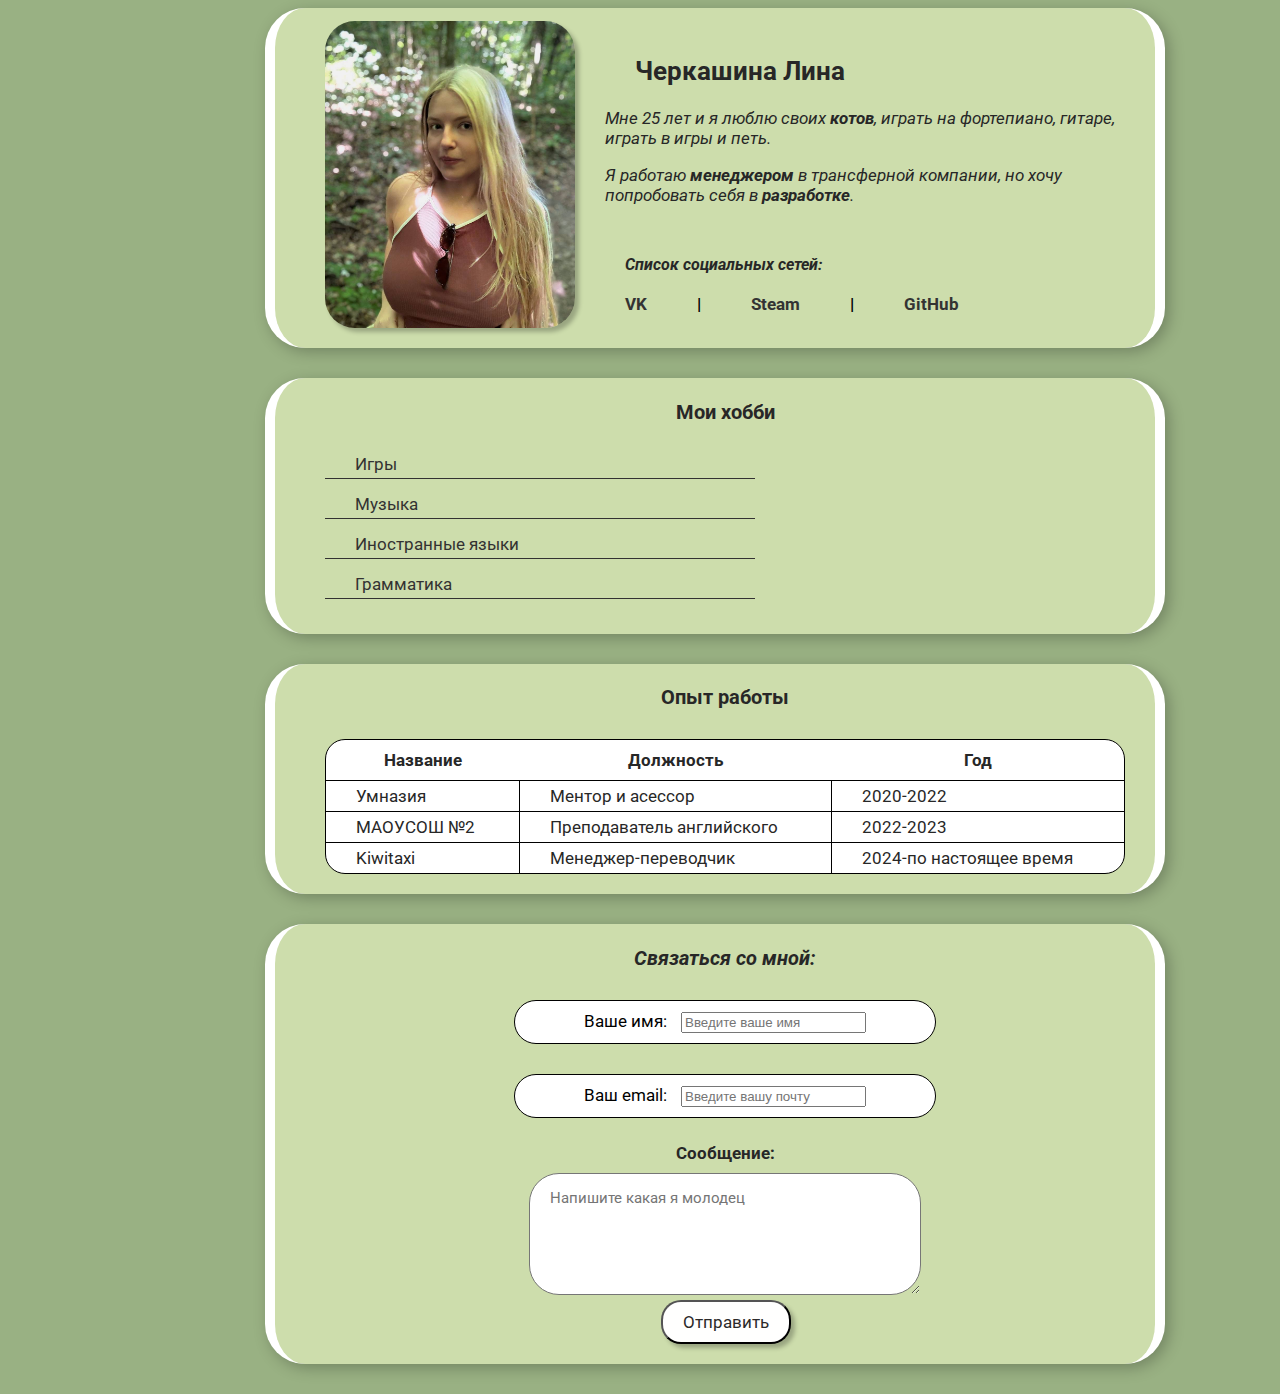
<file: index.html>
<!DOCTYPE html>
<html lang="ru">
  <head>
    <meta charset="UTF-8" />
    <meta name="viewport" content="width=device-width, initial-scale=1.0" />
    <meta
      name="keywords"
      content="проекты, резюме, фронтенд-разработчик, кандидат"
    />
    <meta
      name="description"
      content="Это резюме Лины для устройства на работу"
    />
    <link rel="stylesheet" href="01_CV.css" />
    <style>
      @import url("https://fonts.googleapis.com/css2?family=Roboto:ital@0;1&family=Suranna&display=swap");
    </style>
    <title>Резюме</title>
  </head>

  <body>
    <div class="container">

      <div class="card bg-1 aboutme">
        <div class="about-content">
          <img src="Liphoto.jpg" width="250" alt="моёфото" class="photo1" />
          <div class="about-text">
            <h2 class="name">Черкашина Лина</h2>

            <p>
              Мне 25 лет и я люблю своих <strong>котов</strong>, играть на
              фортепиано, гитаре, играть в игры и петь.
            </p>

            <p>
              Я работаю <strong><em>менеджером</em></strong> в трансферной
              компании, но хочу попробовать себя в <strong>разработке</strong>.
            </p>
            
            <p class="social-title"><strong>Список социальных сетей:</strong></p>
            <div class="socials">
              <a href="https://vk.com/id639643895" target="_blank"> VK</a> |
              <a href="https://steamcommunity.com/id/linaormalina/" target="_blank"> Steam</a> |
              <a href="https://github.com/superlinya" target="_blanc"> GitHub</a>
          </div>
          </div>
          </div>
          </div>

      <div class="card bg-2" id="hobbie">
        <h3>Мои хобби</h3>
        <ul class="hobbies">
          <li>Игры</li>
          <li>Музыка</li>
          <li>Иностранные языки</li>
          <li>Грамматика</li>
        </ul>
      </div>

      <div class="card bg-2" id="exp">
        <h3>Опыт работы</h3>

        <table class="table">
          <thead>
            <tr>
              <th>Название</th>
              <th>Должность</th>
              <th>Год</th>
            </tr>
          </thead>
          <tr>
            <td>Умназия</td>
            <td>Ментор и асессор</td>
            <td>2020-2022</td>
          </tr>
          <tr>
            <td>МАОУСОШ №2</td>
            <td>Преподаватель английского</td>
            <td>2022-2023</td>
          </tr>
          <tr>
            <td>Kiwitaxi</td>
            <td>Менеджер-переводчик</td>
            <td>2024-по настоящее время</td>
          </tr>
        </table>
      </div>

      <div class="card bg-1 fntitalik contacts" id="contact">
        <h3>Связаться со мной:</h3>

        <form>
          <div class="inputs">
            <label for="name" class="datas"> Ваше имя: </label>
            <input type="text" id="name" placeholder="Введите ваше имя" />
          </div>

          <br />

          <div class="inputs">
            <label for="email" class="datas"> Ваш email: </label>
            <input type="email" id="email" placeholder="Введите вашу почту" />
          </div>
<br />
          <div class="textbox">
            <label for="message" > Сообщение: </label>

            <textarea
            class="textme"
              id="message"
              cols="30"
              rows="5"
              placeholder="Напишите какая я молодец"
            ></textarea>
          </div>

          <button type="submit" class="btn">Отправить</button>
        </form>
      </div>
    </div>
  </body>
</html>
</file>
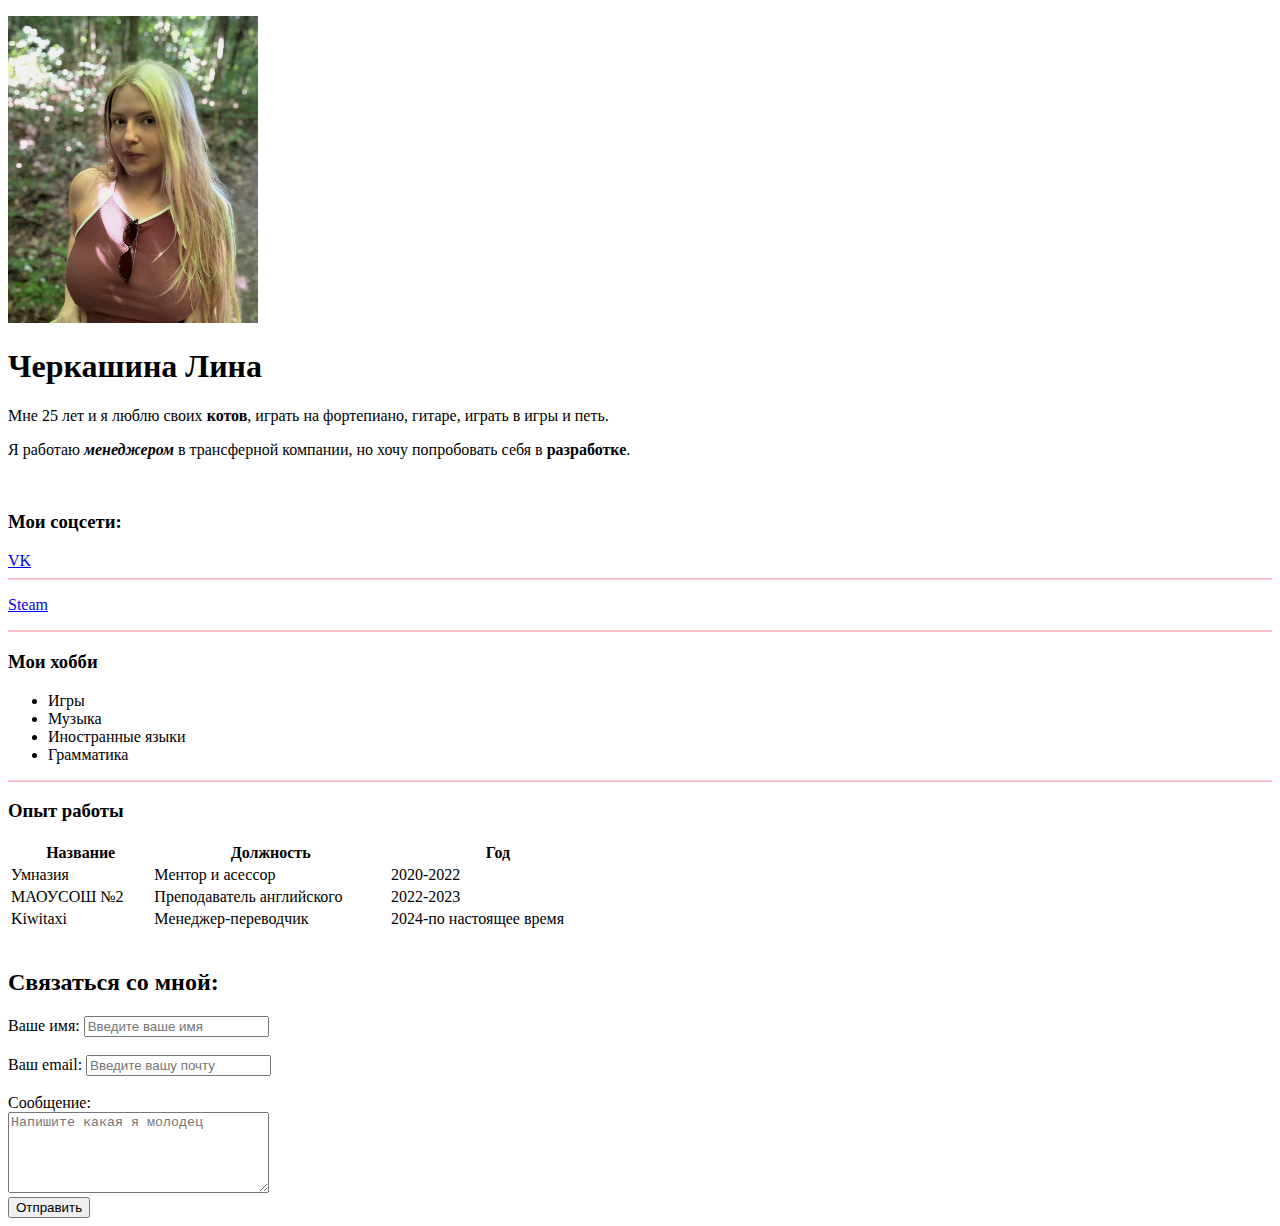
<file: 01_text.html>
<!DOCTYPE html>
<html lang="ru">
<head>
    <meta charset="UTF-8">
    <meta name="viewport" content="width=device-width, initial-scale=1.0">
    <meta name="keywords" content="проекты, резюме, фронтенд-разработчик, кандидат">
    <meta name="description" content="Это резюме Лины для устройства на работу">
    <title>Резюме</title>
</head>
<body>
<p><img src="Liphoto.jpg" width="250" alt="моёфото"></p>
<h1>Черкашина Лина</h1> 
<p>Мне 25 лет и я люблю своих <strong>котов</strong>, играть на фортепиано, гитаре, играть в игры и петь.</p>
<p>Я работаю <strong><em>менеджером</em></strong> в трансферной компании, но хочу попробовать себя в <strong>разработке</strong>.</p>
<br>  

<h3>Мои соцсети:</h3>
<a href="https://vk.com/id639643895" target="_blank"> VK</a>
<hr color="pink"> 
<p><a href="https://steamcommunity.com/id/linaormalina/" target="_blank"> Steam</a></p>
<hr color="pink">

<h3>Мои хобби</h3>
<ul>
    <li>Игры</li>
    <li>Музыка</li>
    <li>Иностранные языки</li>
    <li>Грамматика</li>
</ul>
<hr color="pink">

<h3>Опыт работы</h3>

<table width="600">
<thead>
        <tr>
        <th>Название</th>
        <th>Должность</th>
        <th>Год</th>
        </tr>
</thead>
    <tr>
        <td>Умназия</td>
        <td>Ментор и асессор</td>
        <td>2020-2022</td>
    </tr>
        <tr>
        <td>МАОУСОШ №2</td>
        <td>Преподаватель английского</td>
        <td>2022-2023</td>
    </tr>
        <tr>
        <td>Kiwitaxi</td>
        <td>Менеджер-переводчик</td>
        <td>2024-по настоящее время</td>
    </tr>
</table>

<br>

<h2>Связаться со мной:</h2>

<form>

    <div>
    <label for="name"> Ваше имя: </label> 
<input type="text" id="name" placeholder="Введите ваше имя">
</div>

<br>

<div>
    <label for="email"> Ваш email: </label> 
<input type="email" id="email" placeholder="Введите вашу почту">
</div>

<br>

<div>
    
    <label for="message"> Сообщение: </label> 
    <br>
<textarea id="message" cols="30" rows="5" placeholder="Напишите какая я молодец"></textarea>
</div>

<div>
<button type="submit"> Отправить </button>
</div>

</form>

</body>
</html>
</file>
<file: 01_CV.css>
body {
  font: 400 17px "Roboto", sans-serif;
  /* font-size: 16px;
font-family: "Roboto", sans-serif;
font-weight: 400; */
  background-color: #99b183;
}

.container {
  max-width: 750px;
  margin: auto;
}


@media (max-width: 650px) {
  .card {
padding: 1px 10px 10px 30px;
text-align: center;
  }}

.navbar {
  background: white;
}

.photo1 {
  box-shadow: 4px 4px 4px rgba(0, 0, 0, 0.25);
  border-radius: 30px;
  margin-top: 10px;
}

.card {
  border-radius: 40px;
  border-right: 10px solid #ffffff;
  border-left: 10px solid #ffffff;
  background: #cbe0ba;
  padding: 3px 30px 20px 50px;
  margin-bottom: 30px;
  box-shadow: 4px 4px 15px rgba(0, 0, 0, 0.25);
  width: 800px;
  font-family: "Roboto", sans-serif;

}

.name {
  color: rgb(39, 39, 39);
  padding-left: 30px;
}

.about-content {
  display: flex;
  align-items: center;
  gap: 30px;
}

.about-text {
margin-top: 20px;

}

.social-title {
  margin-top: 50px;
  margin-bottom: 20px;
  font-size: 16px;
  display: block;
  margin-left: 20px;
}


.about-content p {
font-style: italic;
}


.card p {
  color: rgb(39, 39, 39);
}

.socials {
  display: flex;
  gap: 50px;
  font-size: 17px;
  font-weight: 700;
  margin-bottom: 10px;
  margin-left: 20px;
}

.socials a {
  text-decoration: none;
  color: #333;
  transition: color 0.3s ease;
}

.hobbies {
  margin: 0;
  padding: 0;
  font-family: "Roboto", sans-serif;
  list-style: none;
}

.hobbies li {
  margin-bottom: 15px;
  border-bottom: 1px solid;
  width: 400px;
  padding-left: 30px;
  padding-bottom: 4px;
  color: rgb(51, 50, 50);
}

.card h3 {
  text-align: center;
  color: rgb(39, 39, 39);
  padding-bottom: 10px;
}

a:active {
  color: white;
}

a:hover {
  color: rgb(190, 190, 190);
}



.table {
  font-family: "Roboto", sans-serif;
  padding: 0;
  margin: 0;
  width: 100%;
  background: #ffffff;
  border-collapse: separate;
  border-spacing: 0; 
  border: 1px solid black;
  border-radius: 20px;
}

.table th {
  color: rgb(39, 39, 39);
  padding: 10px 30px; 
  text-align: center;
  border: none;
}

.table td {
  padding: 5px 30px;
  color: rgb(39, 39, 39);
  text-align: left;
  border-top: 1px solid black;
  border-right: 1px solid black;
} 

.table th:first-child {
  border-top-left-radius: 20px;
}

.table th:last-child {
  border-top-right-radius: 20px;
}

.table tr:last-child td:first-child {
  border-bottom-left-radius: 20px;
}

.table tr:last-child td:last-child {
  border-bottom-right-radius: 20px;
}

.table td:last-child {
  border-right: none;
}

.contacts {
  text-align: center;
}

.btn {
  padding: 10px 20px;
  background-color: #fffffe;
  color: rgb(44, 42, 42);
  border-radius: 20px;
  font-size: 17px;
  cursor: pointer;
  transition: 0.6s ease;
  box-shadow: 4px 4px 4px rgba(0, 0, 0, 0.25);
  font-family: "Roboto";
  display: flex;
  margin-left: 42%;
}

.btn:hover {
  background-color: #cbe0ba;
  /* opacity: .8; */
}

.bg-1 {
  background: #cdddac;
}

.bg-2 {
  background: #cdddac;
}

.fntitalik {
  font-style: italic;
}

.textme {
border-radius: 30px;
padding: 15px 20px;
font: 15px "Roboto", sans-serif;
justify-content: center;
align-items: center; 
width: 350px;
}

.textbox {
font: 17px "Roboto", sans-serif;
display: flex;
flex-direction: column;
align-items: center; 
margin-bottom: 5px;
}

.textbox label {
margin-bottom: 10px;
font: bold 17px "Roboto", sans-serif;
color: rgb(39, 39, 39);
}

.inputs {
background: rgb(255, 255, 255);
font: 17px "Roboto", sans-serif;
border: black solid 1px;
padding: 10px;
border-radius: 30px;
max-width: 50%;
margin: 5px auto;
}

.datas {
padding-right: 10px;


}
</file>
